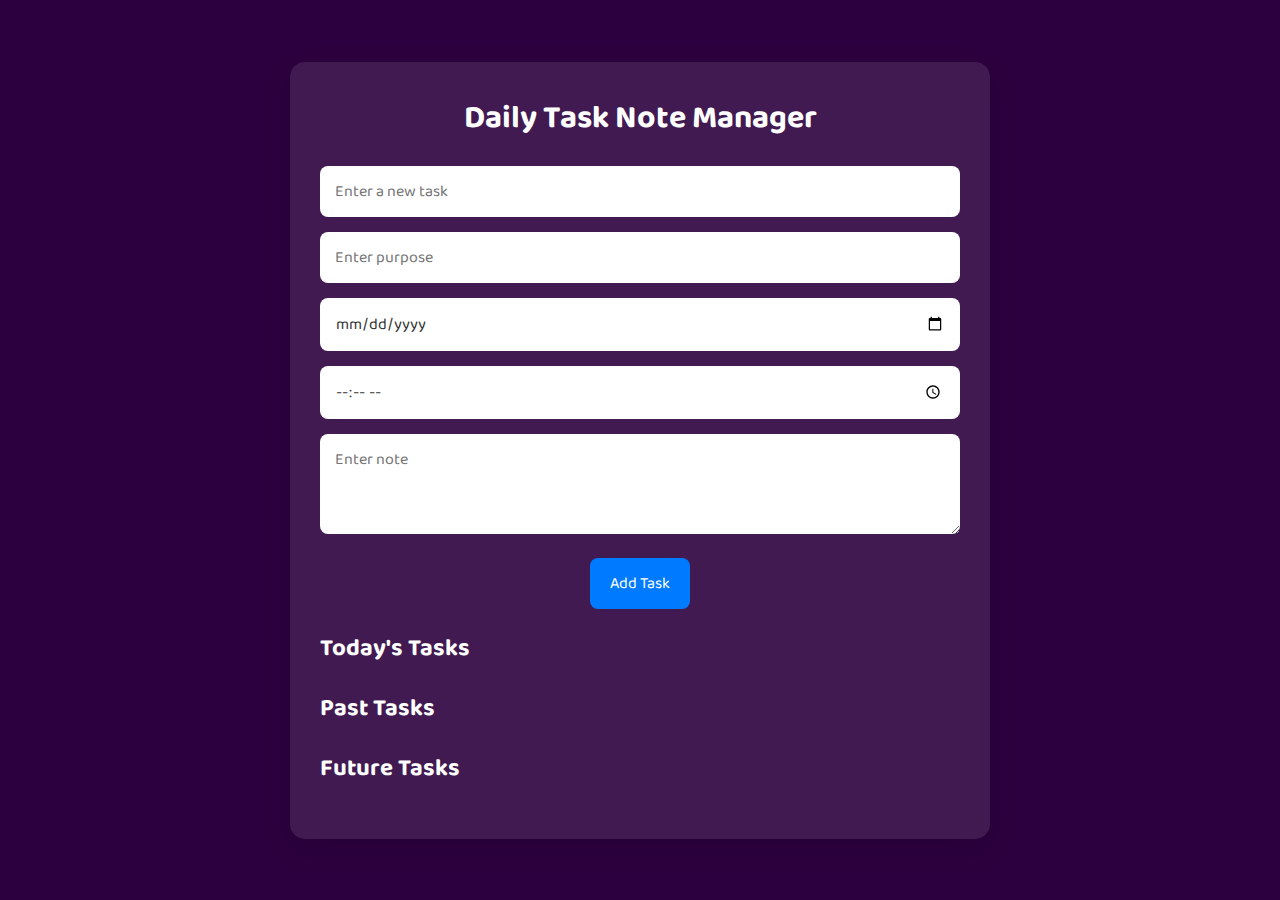
<file: portfolio_projects/Daily_Task_Manager/index.html>
<!DOCTYPE html>
<html lang="en">
  <head>
    <meta charset="UTF-8" />
    <meta name="viewport" content="width=device-width, initial-scale=1.0" />
    <title>Daily Task Note Manager</title>
    <link rel="stylesheet" href="styles.css" />
    <link rel="icon" href="checklist.png" />
    <!-- font link -->
    <link
      href="https://fonts.googleapis.com/css2?family=Baloo+Da+2:wght@400;500;600;
700;800&family-Josefin+Slab:ital,wght@0,400;0,600;1,300;1,400;1,600&
family-Muli:ital,wght@0,300;0,400;0,500;1,300;1,400;1,500&display=swap"
      rel="stylesheet"
    />
  </head>
  <body>
    <div class="container">
      <h1>Daily Task Note Manager</h1>
      <form id="taskForm">
        <input
          type="text"
          id="taskInput"
          placeholder="Enter a new task"
          required
        />
        <input
          type="text"
          id="purposeInput"
          placeholder="Enter purpose"
          required
        />
        <input type="date" placeholder="Enter date" id="dayInput" required />
        <input type="time" placeholder="Enter Time" id="timeInput" required />
        <textarea id="noteInput" placeholder="Enter note"></textarea>
        <button type="submit">Add Task</button>
      </form>
      <h2>Today's Tasks</h2>
      <ul id="todayTaskList"></ul>
      <h2>Past Tasks</h2>
      <ul id="pastTaskList"></ul>
      <h2>Future Tasks</h2>
      <ul id="futureTaskList"></ul>
    </div>
    <script src="script.js"></script>
  </body>
</html>
</file>
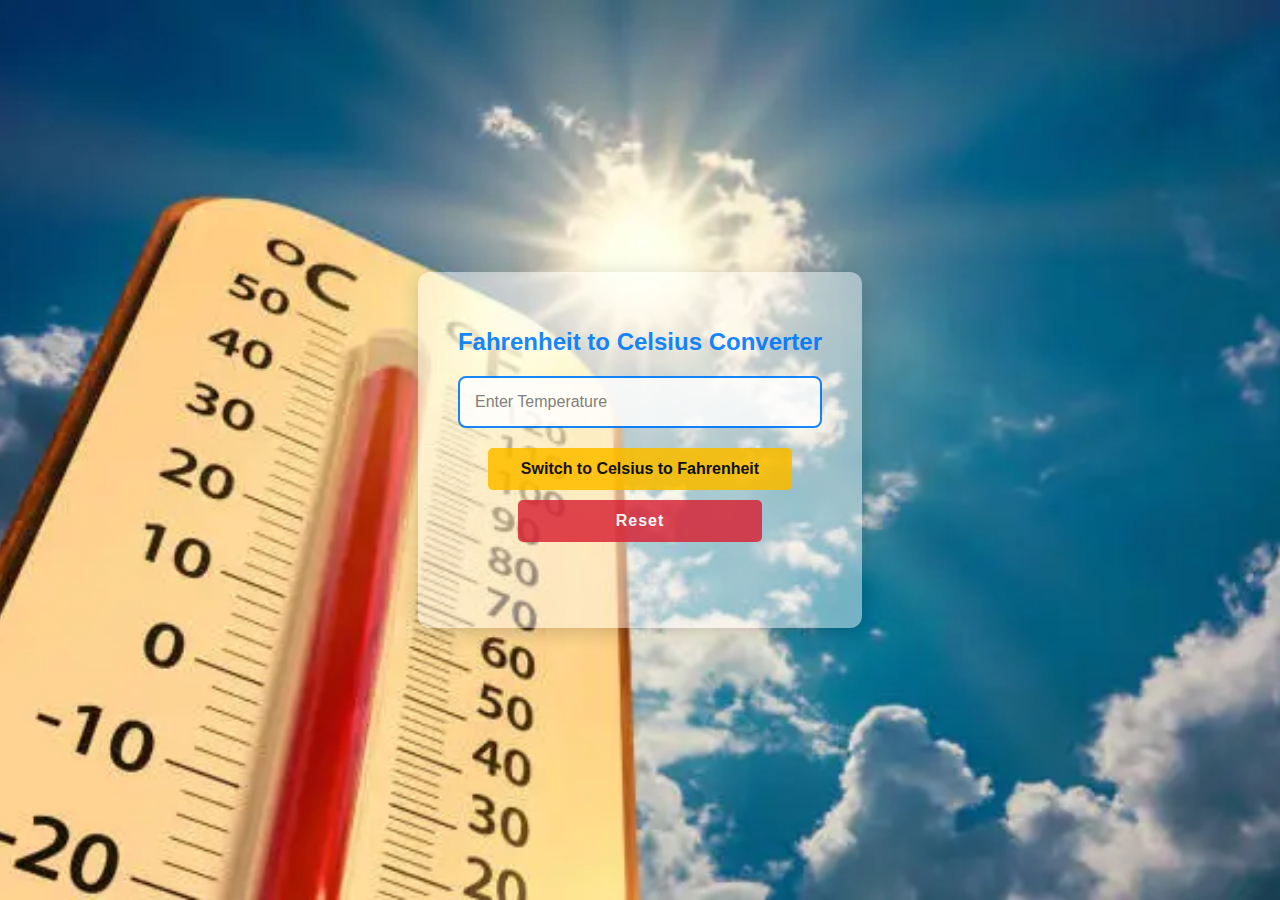
<file: portfolio_projects/Temperature_Converter/index.html>
<!DOCTYPE html>
<html lang="en">
  <head>
    <meta charset="UTF-8" />
    <meta name="viewport" content="width=device-width, initial-scale=1.0" />
    <link rel="stylesheet" href="style.css" />
    <title>Temperature Converter</title>
  </head>
  <body>
    <div class="container">
      <h1 id="title">Fahrenheit to Celsius Converter</h1>
      <input type="number" id="temperature" placeholder="Enter Temperature" />
      <button id="equilibriumBtn">Switch to Celsius to Fahrenheit</button>
      <!-- Toggle Button -->
      <button id="resetBtn">Reset</button>
      <!-- Reset Button -->
      <h2 id="result"></h2>
    </div>
    <script src="script.js"></script>
  </body>
</html>
</file>
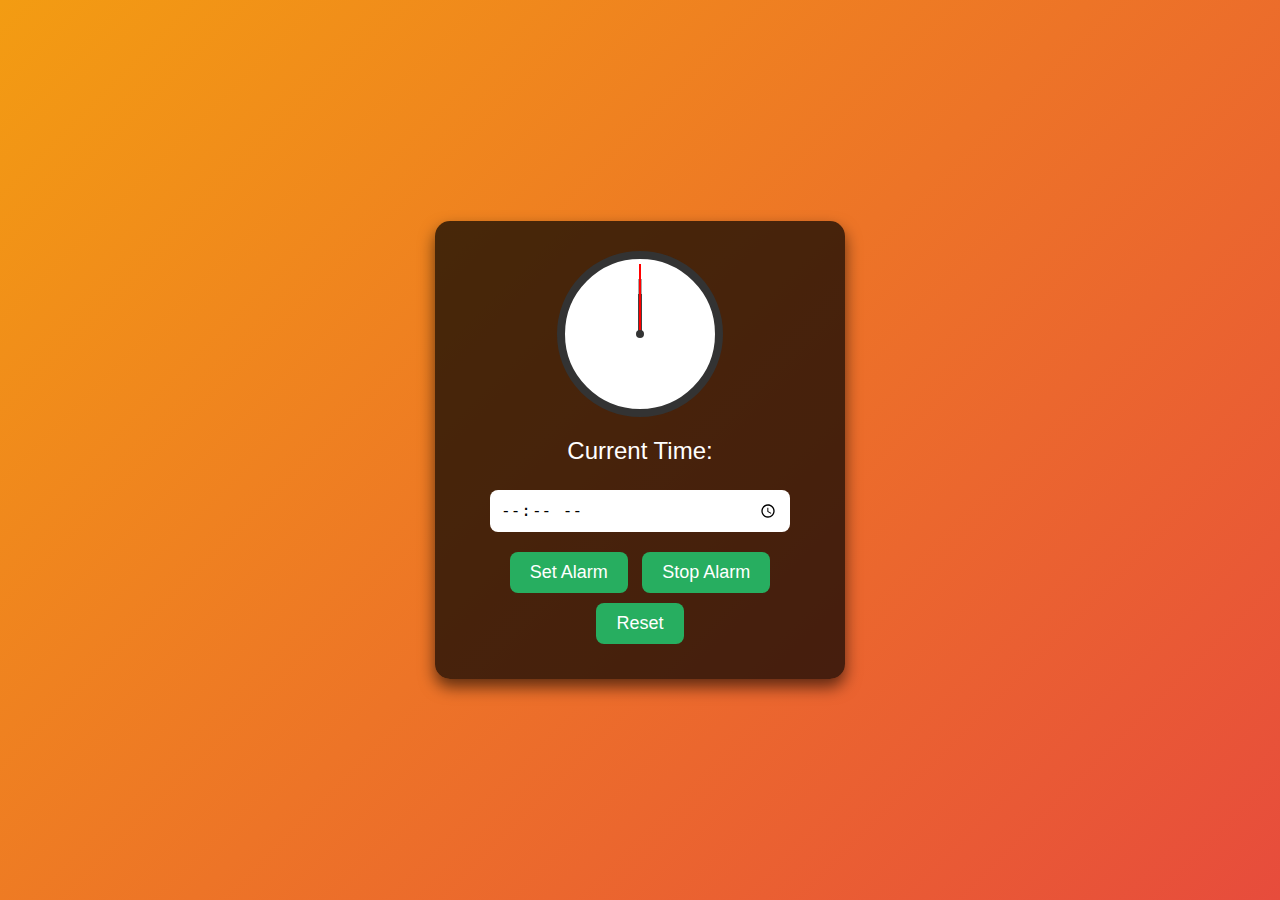
<file: portfolio_projects/Digital_Clock/Digital_Clock/index.html>
<!DOCTYPE html>
<html lang="en">
  <head>
    <meta charset="UTF-8" />
    <meta name="viewport" content="width=device-width, initial-scale=1.0" />
    <title>Alarm Clock</title>
    <link rel="stylesheet" href="style.css" />
  </head>
  <body>
    <div class="container">
      <div class="clock-container">
        <div class="clock">
          <div class="hour-hand"></div>
          <div class="minute-hand"></div>
          <div class="second-hand"></div>
          <div class="center-dot"></div>
        </div>
      </div>
      <p>Current Time: <span id="currentTime"></span></p>

      <input type="time" id="alarmTime" />
      <button onclick="setAlarm();">Set Alarm</button>
      <button onclick="alarmSound.pause();">Stop Alarm</button>
      <button onclick="resetAlarm();">Reset</button>
    </div>

    <script type="text/javascript">
      function currentTime() {
        var date = new Date();
        var now = date.toLocaleString("en-IN", {
          hour12: true,
          timeZone: "Asia/Kolkata",
        });
        document.getElementById("currentTime").innerHTML = now;

        updateClockHands(date);
      }

      function updateClockHands(date) {
        const hours = date.getHours() % 12;
        const minutes = date.getMinutes();
        const seconds = date.getSeconds();

        const hourHand = document.querySelector(".hour-hand");
        const minuteHand = document.querySelector(".minute-hand");
        const secondHand = document.querySelector(".second-hand");

        hourHand.style.transform = `rotate(${hours * 30 + minutes / 2}deg)`;
        minuteHand.style.transform = `rotate(${minutes * 6}deg)`;
        secondHand.style.transform = `rotate(${seconds * 6}deg)`;
      }

      setInterval(currentTime, 1000);

      var alarmSound = new Audio("digital-alarm-clock.mp3");
      var alarmTimeout;

      function setAlarm() {
        var alarmTime = document.getElementById("alarmTime").value;
        var now = new Date();
        var alarm = new Date(now.toDateString() + " " + alarmTime);

        var timeRemaining = alarm - now;
        if (timeRemaining >= 0) {
          alarmTimeout = setTimeout(playAlarm, timeRemaining);
          document.getElementById("alarmTime").disabled = true;
        }
      }

      function playAlarm() {
        alarmSound.play();
        document.getElementById("alarmTime").disabled = false;
      }

      function stopAlarm() {
        alarmSound.pause();
        alarmSound.currentTime = 0; // Reset the sound to the start
      }

      function resetAlarm() {
        clearTimeout(alarmTimeout);
        stopAlarm();
        document.getElementById("alarmTime").value = "";
        document.getElementById("alarmTime").disabled = false;
      }
    </script>
  </body>
</html>
</file>
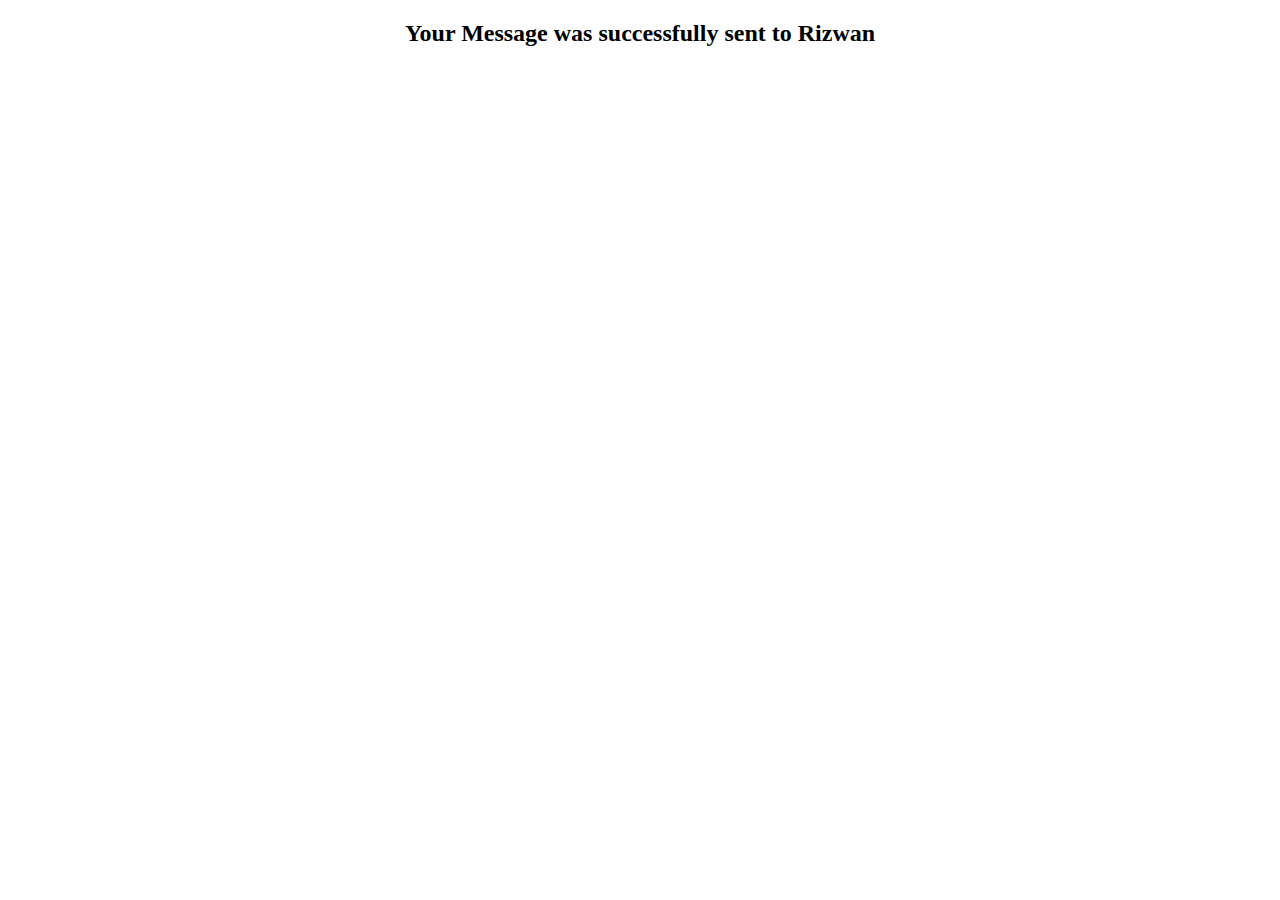
<file: success.html>
<!DOCTYPE html>
<html lang="en">
  <head>
    <meta charset="UTF-8" />
    <meta name="viewport" content="width=device-width, initial-scale=1.0" />
    <title>Sent to Rizwan</title>
  </head>
  <body>
    <center>
      <h2>Your Message was successfully sent to Rizwan</h2>
    </center>
  </body>
</html>
</file>
<file: portfolio_projects/Temperature_Converter/style.css>
body {
  font-family: "Arial", sans-serif;
  background: url("back-img.webp") no-repeat center center fixed; /* Add your background image */
  background-size: cover; /* Make sure the image covers the entire background */
  display: flex;
  justify-content: center;
  align-items: center;
  height: 100vh;
  margin: 0;
  color: #333;
  opacity: 0.9; /* Slightly transparent background for text readability */
}

.container {
  background-color: rgba(
    255,
    255,
    255,
    0.5
  ); /* Make the container semi-transparent */
  padding: 40px;
  border-radius: 12px;
  box-shadow: 0 4px 20px rgba(0, 0, 0, 0.2);
  text-align: center;
  transition: transform 0.3s;
  display: flex;
  flex-direction: column;
}

.container:hover {
  transform: translateY(-5px);
}

h1 {
  margin-bottom: 20px;
  font-size: 24px;
  color: #007bff;
}

input {
  padding: 15px;
  width: 330px;
  border: 2px solid #007bff;
  border-radius: 8px;
  font-size: 16px;
  margin-bottom: 20px;
  transition: border 0.3s;
}

input:focus {
  border-color: #0056b3;
  outline: none;
}

button {
  padding: 12px 25px;
  margin-top: 10px;
  border: none;
  border-radius: 5px;
  background-color: #007bff;
  color: white;
  font-size: 16px;
  cursor: pointer;
  transition: background-color 0.3s, transform 0.2s;
}

button:hover {
  background-color: #0056b3;
  transform: translateY(-2px);
}

h2 {
  margin-top: 20px;
  font-size: 20px;
  font-weight: bold;
  color: #c50000;
}

/* Style for Reset button */
#resetBtn {
  background-color: #dc3545; /* Red background for reset */
  margin: 10px 60px;
  font-weight: bold;
  letter-spacing: 1px;
}

#resetBtn:hover {
  background-color: #c82333; /* Darker red on hover */
}

/* Style for the toggle button */
#equilibriumBtn {
  background-color: #ffc107; /* Yellow background */
  color: black;
  font-weight: bold;
  margin: 0px 30px;
}

#equilibriumBtn:hover {
  background-color: #e0a800; /* Darker yellow on hover */
  color: rgb(0, 13, 83);
}

/* Responsive design for mobile view */
@media (max-width: 768px) {
  .container {
    padding: 20px;
    width: 90%; /* Adjust container width for mobile */
  }

  h1 {
    font-size: 20px; /* Decrease heading size for mobile */
  }

  input {
    width: 100%; /* Make the input fields responsive */
    font-size: 14px; /* Adjust font size for better readability */
  }

  button {
    padding: 10px 20px; /* Adjust button padding for smaller screens */
    font-size: 14px; /* Reduce button font size for mobile */
  }

  h2 {
    font-size: 18px; /* Decrease font size for subheadings */
  }

  #resetBtn,
  #equilibriumBtn {
    margin: 10px 5px; /* Adjust margin for buttons */
  }
}
</file>
<file: portfolio_projects/Digital_Clock/Digital_Clock/style.css>
/* Add this CSS in the <head> section or in a separate CSS file linked to your HTML */
body {
  font-family: "Arial", sans-serif;
  background: linear-gradient(135deg, #f39c12, #e74c3c);
  color: #ffffff;
  display: flex;
  justify-content: center;
  align-items: center;
  height: 100vh;
  margin: 0;
}

.container {
  background: rgba(0, 0, 0, 0.7);
  border-radius: 15px;
  padding: 30px;
  box-shadow: 0 8px 16px rgba(0, 0, 0, 0.6);
  text-align: center;
  width: 350px;
}

.clock-container {
  display: flex;
  justify-content: center;
  margin-bottom: 20px;
}

.clock {
  width: 150px;
  height: 150px;
  background-color: #ffffff;
  border: 8px solid #333333;
  border-radius: 50%;
  position: relative;
}

.hour-hand,
.minute-hand,
.second-hand {
  position: absolute;
  bottom: 50%;
  left: 50%;
  transform-origin: bottom center;
  transform: translate(-50%, 0);
}

.hour-hand {
  width: 4px;
  height: 40px;
  background-color: #333333;
}

.minute-hand {
  width: 3px;
  height: 55px;
  background-color: #555555;
}

.second-hand {
  width: 2px;
  height: 70px;
  background-color: red;
}

.center-dot {
  width: 8px;
  height: 8px;
  background-color: #333333;
  position: absolute;
  top: 50%;
  left: 50%;
  transform: translate(-50%, -50%);
  border-radius: 50%;
}

p {
  font-size: 24px;
  margin: 10px 0;
}

input[type="time"] {
  width: 80%;
  padding: 10px;
  border: none;
  border-radius: 8px;
  margin: 15px 0;
  font-size: 16px;
}

button {
  background-color: #27ae60;
  border: none;
  color: white;
  padding: 10px 20px;
  margin: 5px;
  text-align: center;
  text-decoration: none;
  display: inline-block;
  font-size: 18px;
  border-radius: 8px;
  transition: background-color 0.3s ease;
  cursor: pointer;
}

button:hover {
  background-color: #2ecc71;
}

button:active {
  background-color: #1e8449;
}

button:focus {
  outline: none;
}

#alarmTime:disabled {
  background: #dddddd;
  color: #888888;
}

@media (max-width: 600px) {
  .container {
    width: 90%;
    padding: 20px;
  }

  p {
    font-size: 20px;
  }

  button {
    font-size: 16px;
    padding: 8px 16px;
  }
}
</file>
<file: portfolio_projects/Daily_Task_Manager/styles.css>
/* Reset default styles */
* {
  margin: 0;
  padding: 0;
  box-sizing: border-box;
}

body {
  font-family: "Baloo Da 2", serif;
  /* font-family: "Roboto", sans-serif; */
  background-color: #2c003e; /* Stunning dark violet background */
  display: flex;
  justify-content: center;
  align-items: center;
  min-height: 100vh;
  margin: 0;
  color: #fff;
  padding: 20px;
}

.container {
  background: rgba(255, 255, 255, 0.1);
  padding: 30px;
  border-radius: 15px;
  box-shadow: 0 10px 30px rgba(0, 0, 0, 0.1);
  width: 100%;
  max-width: 700px;
  text-align: center;
  color: #fff;
}

h1 {
  margin-bottom: 20px;
  color: #fff;
  font-size: 2em;
  font-weight: bold;
}

form {
  margin-bottom: 20px;
}

input[type="text"],
input[type="date"],
input[type="time"],
textarea {
  width: 100%;
  padding: 12px 15px;
  margin-bottom: 15px;
  border: none;
  border-radius: 8px;
  font-size: 16px;
  font-family: "Baloo Da 2", serif;
  color: #333;
  transition: border-color 0.3s ease;
}

input[type="text"]:focus,
input[type="date"]:focus,
input[type="time"]:focus,
textarea:focus {
  outline: none;
  box-shadow: 0 0 5px rgba(0, 123, 255, 0.5);
}

textarea {
  height: 100px;
  resize: vertical;
}

button {
  padding: 12px 20px;
  font-size: 16px;
  font-family: "Baloo Da 2", serif;
  background-color: #007bff;
  color: #fff;
  border: none;
  border-radius: 8px;
  cursor: pointer;
  transition: background-color 0.3s ease, transform 0.3s ease;
}

button:hover {
  background-color: #0056b3;
  transform: scale(1.05);
}

ul {
  list-style-type: none;
  padding: 0;
  margin: 0;
}

li {
  padding: 15px;
  background-color: rgba(255, 255, 255, 0.2);
  margin-bottom: 10px;
  border-radius: 8px;
  box-shadow: 0 5px 15px rgba(0, 0, 0, 0.05);
  display: flex;
  flex-direction: column;
  transition: background-color 0.3s ease;
}

li.done {
  background-color: rgba(212, 237, 218, 0.8);
  color: #155724;
}

li.incomplete {
  background-color: rgba(248, 215, 218, 0.8);
  color: #721c24;
  font-size: larger;
  font-weight: 700;
}

.task-details {
  display: flex;
  justify-content: space-between;
  align-items: center;
  margin-bottom: 10px;
}

.task-info,
.task-note {
  display: none;
  font-size: 14px;
  font-weight: 600;
  color: #050505;
}

li.done .task-info,
li.done .task-note,
li.incomplete .task-info,
li.incomplete .task-note {
  display: block;
}

.task-note {
  margin-top: 10px;
  color: #161616;
}

a {
  margin-left: 10px;
  text-decoration: none;
  color: #007bff;
  cursor: pointer;
  transition: color 0.3s ease;
}

a:hover {
  color: #0056b3;
}

/* Section Titles */
h2 {
  font-size: 1.5em;
  margin: 20px 0;
  color: #fff;
  text-align: left;
}

/* Responsive Design */
@media (max-width: 600px) {
  .container {
    padding: 20px;
    margin-top: 5rem;
  }

  h1 {
    font-size: 1.5em;
  }

  h2 {
    font-size: 1.2em;
  }

  button {
    width: 100%;
  }
}
</file>
